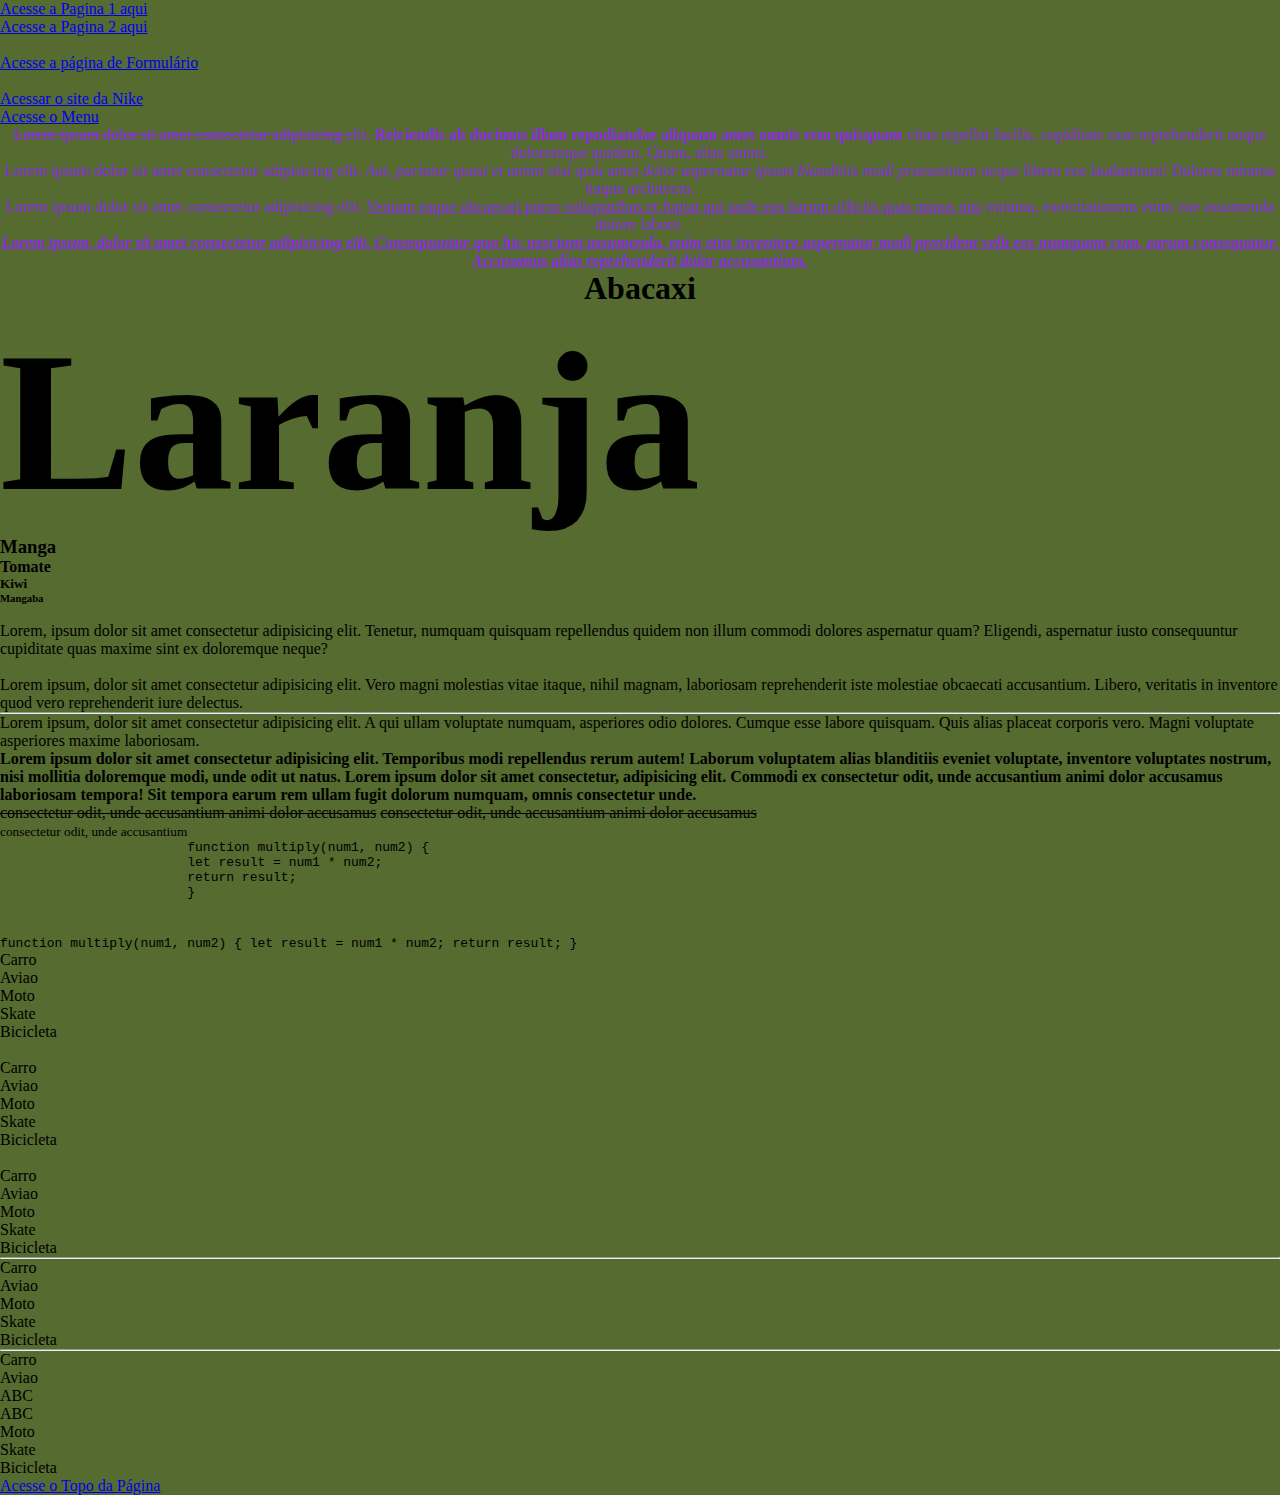
<file: ProjetodeInterface/index.html>
<!DOCTYPE html>
<html>
<head>
    <meta charset="UTF-8">
    <meta name="viewport" content="width=device-width, initial-scale=1.0">
    <title>Meu Site</title>
    <link rel="Stylesheet" type="text/css" href="style.css"/>
</head>
        <body>
            <style>
                /*Estrutura de Programação em CSS*/
            </style>
            <script>
                //Estrutura de Programação em JavaScript
            </script>
        <!--Âncora-->
        <h2 id="Secao1"></h2>
    <!--Link de Paginas externas e internas-->
    <a href="./Paginas/Pagina1.html" target="_blank">
        Acesse a Pagina 1 aqui 
    </a>
    <br />
    <a href="./Paginas/Midias.html" target="_blank">
        Acesse a Pagina 2 aqui 
    </a>
    <br />
    <br />
    <a href="./Paginas/Formulario.html" target="_blank">
        Acesse a página de Formulário
    </a>
    <br />
    <br />
    <a href="https://www.nike.com.br/">
        Acessar o site da Nike
    </a>
    <br />
    <a href="./Paginas/Menu.html" target="_blank">
        Acesse o Menu
    </a>
    <!--Paragrafos e elementos de texto -->
    <p>
        <del>Lorem ipsum dolor sit amet consectetur adipisicing </del>elit. <b>Reiciendis ab ducimus illum repudiandae aliquam amet omnis rem quisquam</b> vitae repellat facilis, cupiditate esse reprehenderit neque doloremque quidem. Quam, alias animi.
    </p>
    <p>Lorem ipsum dolor sit amet consectetur adipisicing elit. <i>Aut, pariatur quasi et animi nisi quia amet dolor aspernatur <del>i</del>psum blanditiis modi praesentium neque</i> libero eos laudantium! Dolores minima itaque architecto.
    </p>
    <p align="center">Lorem ipsum dolor sit amet consectetur adipisicing elit. <u>Veniam eaque obcaecati porro voluptatibus et fugiat qui unde eos harum officiis quas minus nisi</u> minima, exercitationem enim iste assumenda dolore labore.</p>
    <p><b><i><u>
Lorem ipsum, dolor sit amet consectetur adipisicing elit. Consequuntur quo hic nesciunt assumenda, enim eius inventore aspernatur modi provident velit eos numquam cum, earum consequatur. Accusamus alias reprehenderit dolor accusantium.
    </u></i></b></p>
    <!--Hierarquias-->
    <h1 align="center">Abacaxi</h1>
    <h2>Laranja</h2>
    <h3>Manga</h3>
    <h4>Tomate</h4>
    <h5>Kiwi</h5>
    <h6>Mangaba</h6>
    <!--Quebra de linha-->
    <br />
    Lorem, ipsum dolor sit amet consectetur adipisicing elit. Tenetur, numquam quisquam repellendus quidem non illum commodi dolores aspernatur quam? Eligendi, aspernatur iusto consequuntur cupiditate quas maxime sint ex doloremque neque?
    <br />
    <br />
    Lorem ipsum, dolor sit amet consectetur adipisicing elit. Vero magni molestias vitae itaque, nihil magnam, laboriosam reprehenderit iste molestiae obcaecati accusantium. Libero, veritatis in inventore quod vero reprehenderit iure delectus.
    <hr />
    Lorem ipsum, dolor sit amet consectetur adipisicing elit. A qui ullam voluptate numquam, asperiores odio dolores. Cumque esse labore quisquam. Quis alias placeat corporis vero. Magni voluptate asperiores maxime laboriosam.
    <br />
    <!--Tags Semanticas-->
    <strong>Lorem ipsum dolor sit amet consectetur adipisicing elit. Temporibus modi repellendus rerum autem! Laborum voluptatem alias blanditiis eveniet voluptate, inventore voluptates nostrum, nisi mollitia doloremque modi, unde odit ut natus.</strong>
    <b>Lorem ipsum dolor sit amet consectetur, adipisicing elit. Commodi ex consectetur odit, unde accusantium animi dolor accusamus laboriosam tempora! Sit tempora earum rem ullam fugit dolorum numquam, omnis consectetur unde.</b>
    <br />
    <s>consectetur odit, unde accusantium animi dolor accusamus</s>
    <del>consectetur odit, unde accusantium animi dolor accusamus</del>
    <br />
    <small>consectetur odit, unde accusantium</small>
    <br />

    <!--Tag de código de programacao-->
    <pre>
                        function multiply(num1, num2) {
                        let result = num1 * num2;
                        return result;
                        }
    </pre>
    <br />
    <code>
        function multiply(num1, num2) {
let result = num1 * num2;
    return result;
            }
    </code>
<br />
<!--Listas ordenadas e nao ordenadas-->
<ol>
    <li>Carro</li>
    <li>Aviao</li>
    <li>Moto</li>
    <li>Skate</li>
    <li>Bicicleta</li>
</ol>
<br />
<ol type="I">
    <li>Carro</li>
    <li>Aviao</li>
    <li>Moto</li>
    <li>Skate</li>
    <li>Bicicleta</li>
</ol>
<br />
<ol start="10">
    <li>Carro</li>
    <li>Aviao</li>
    <li>Moto</li>
    <li>Skate</li>
    <li>Bicicleta</li>
</ol>
<hr />
<ul>
    <li>Carro</li>
    <li>Aviao</li>
    <li>Moto</li>
    <li>Skate</li>
    <li>Bicicleta</li>
</ul>
<hr />
<ul type="circle">
    <li>Carro</li>
    <li>Aviao</li>
    <ol>
        <li>ABC</li>
        <li>ABC</li>
    </ol>
    <li>Moto</li>
    <li>Skate</li>
    <li>Bicicleta</li>
</ul>
<!--Âncora-->
    <a href="#Secao1">Acesse o Topo da Página</a>
        </body>
</html>
</file>
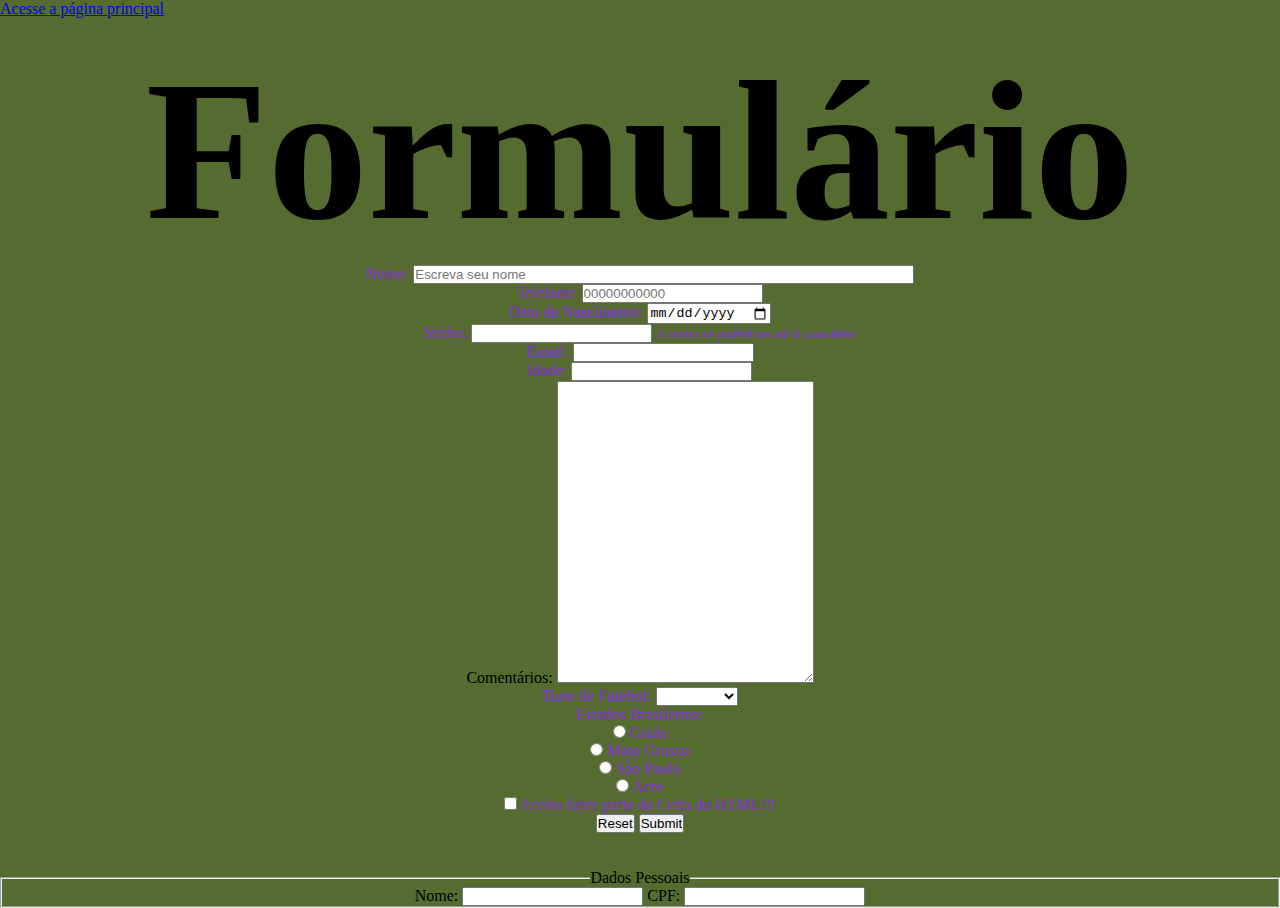
<file: ProjetodeInterface/Paginas/Formulario.html>
<!DOCTYPE html>
<html lang="en">
<head>
    <meta charset="UTF-8">
    <meta http-equiv="X-UA-Compatible" content="IE=edge">
    <meta name="viewport" content="width=device-width, initial-scale=1.0">
    <title>Formulário</title>
    <link rel="Stylesheet" type="text/css" href="../style.css"/>
</head>
<body>
    <a href="../index.html" target="_blank">
        Acesse a página principal 
    </a>
    <br />
    <br />
    <!--Formulário-->
    <h2 align="center">Formulário</h2>
    <form action="arquivo.sql" method="post">
        <p>Nome: <input type="text" name="nome" placeholder="Escreva seu nome" size="60"/></p>

        <p>Telefone: <input type="tel" placeholder="00000000000" maxlength="11"/></p>

        <p>Data de Nascimento: <input type="date"/></p>

        <p>Senha: <input type="password" maxlength="8"/>
            <small>A senha só poderá ter até 8 caracteres</small></p>

        <p>Email: <input type="email"/></p>

        <p>Idade: <input type="number"/></p>

        Comentários:
        <textarea rows="20" cols="30"></textarea>
        <!--Estrutura de Seleção-->
        <p> Time de Futebol:
            <select>
                <option></option>
                <option value="Botafogo">Botafogo</option>
                <option value="Vasco">Vasco</option>
                <option value="Flamengo">Flamengo</option>
            </select>
        </p>
        <!--Estrutura de Opções-->
        <p> Estados Brasileiros:
            <br />
            <input type="radio" name="Estados" value=""/> Goiás 
            <br />
            <input type="radio" name="Estados"/> Mato Grosso
            <br />
            <input type="radio" name="Estados"/> São Paulo
            <br />
            <input type="radio" name="Estados"/> Acre
        </p> 
        <!--CheckBox-->
        <p>
            <input type="checkbox" name="Confirmar"/> 
            Aceito fazer parte da Ceita do HTML!!!
        </p>
        <input type="reset"/>
        <input type="submit"/>
        <br />
        <br />
        <br />
        <!--Fieldset-->
        <fieldset>
            <legend align="center">Dados Pessoais</legend>
        <label>Nome: <input type="text"/></label>
        <label>CPF:  <input type="text"/></label>
        </fieldset>
    </form>
</body>
</html>
</file>
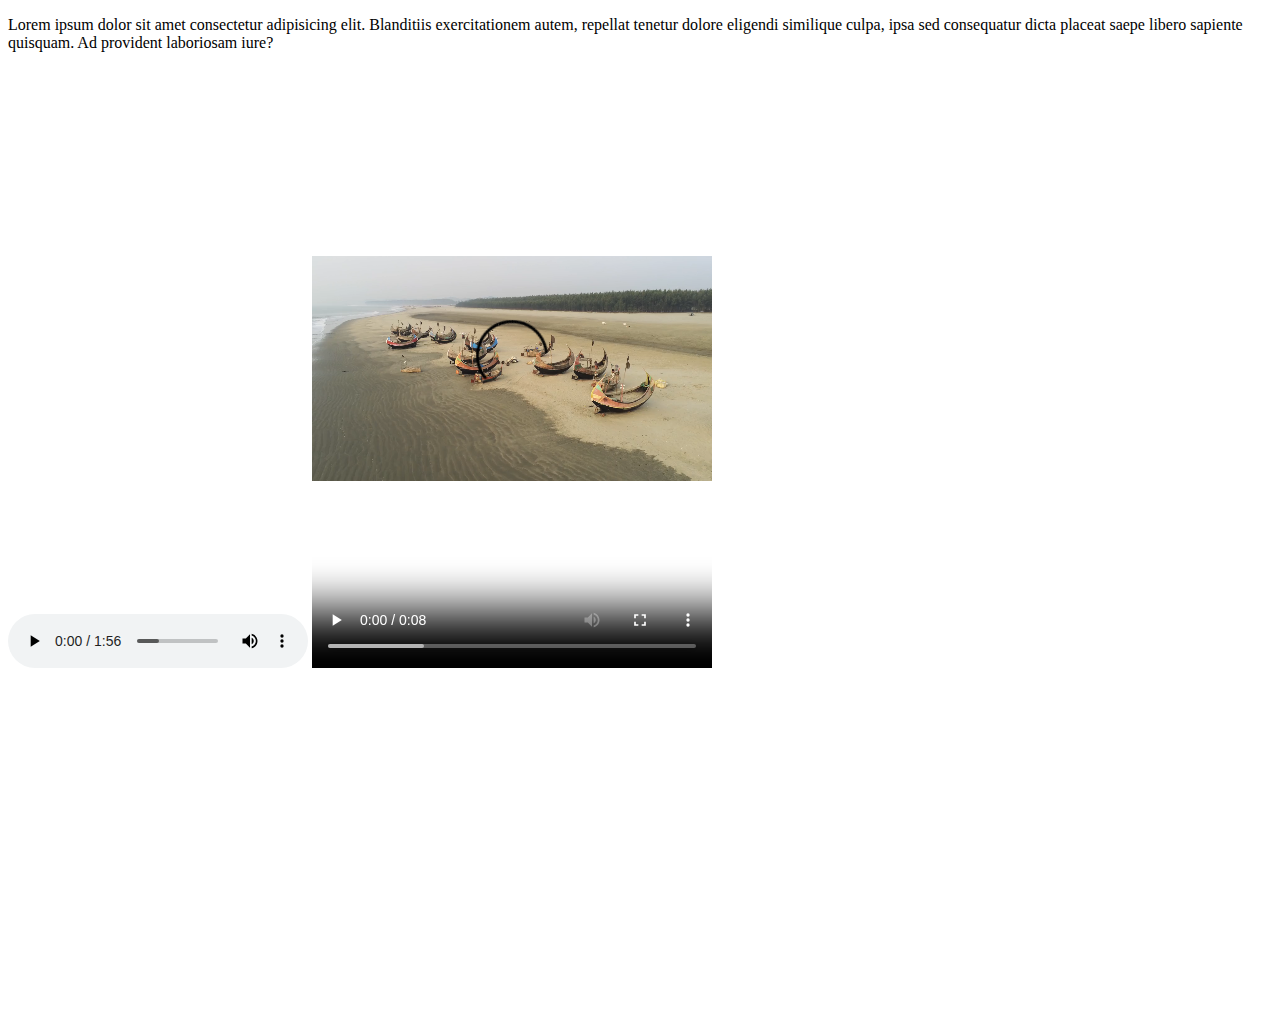
<file: ProjetodeInterface/Paginas/Midias.html>
<!DOCTYPE html>
<html>
<head>
    <meta charset="UTF-8">
    <meta http-equiv="X-UA-Compatible" content="IE=edge">
    <meta name="viewport" content="width=device-width, initial-scale=1.0">
    <title>Pagina2</title>
</head>
<body>
    <p>Lorem ipsum dolor sit amet consectetur adipisicing elit. Blanditiis exercitationem autem, repellat tenetur dolore eligendi similique culpa, ipsa sed consequatur dicta placeat saepe libero sapiente quisquam. Ad provident laboriosam iure?</p>
    <!--Mídias Áudio e Vídeo-->
    <audio src="../Audios/gardens-stylish-chill-303261.mp3" controls>
        Áudio Padrão
    </audio>
    <video controls src="../Videos/236316_tiny.mp4" width="400" height="600">
        Vídeo
    </video>
    <br />
    <br />
    <iframe width="560" height="315" src="https://www.youtube.com/embed/TTLuJnbQQkE?si=Xr6DEoMaC2JaijIV" title="YouTube video player" frameborder="0" allow="accelerometer; autoplay; clipboard-write; encrypted-media; gyroscope; picture-in-picture; web-share" referrerpolicy="strict-origin-when-cross-origin" allowfullscreen>
    </iframe>
</body>
</html>
</file>
<file: ProjetodeInterface/style.css>
/*Configurações gerais da página*/
* {
   margin: 0 auto;
   padding: 0; 
}
/*Primeiras configurações*/
body {
    background-color: darkolivegreen;
}
p {
    text-align: center;
    color: blueviolet;
}
form {
    text-align: center;
}
h2 {
    font-size: 200px;
}
/*Estrutura do Menu*/
#bodyindex {
    background-color: rgb(249, 222, 188);
    text-align: left;
    border-width: 10px;
    margin: 20px auto;
    border: green solid 1px;
}
.menu {
    list-style: none;
    border: 2px solid black;
    float: left;
}
.menu li {
    position: relative;
    float: left;
    border-right: 2px solid brown;
}
.menu li a {
    color: red;
    text-decoration: none;
    padding: 5px 10px;
    display: block;
}
</file>
